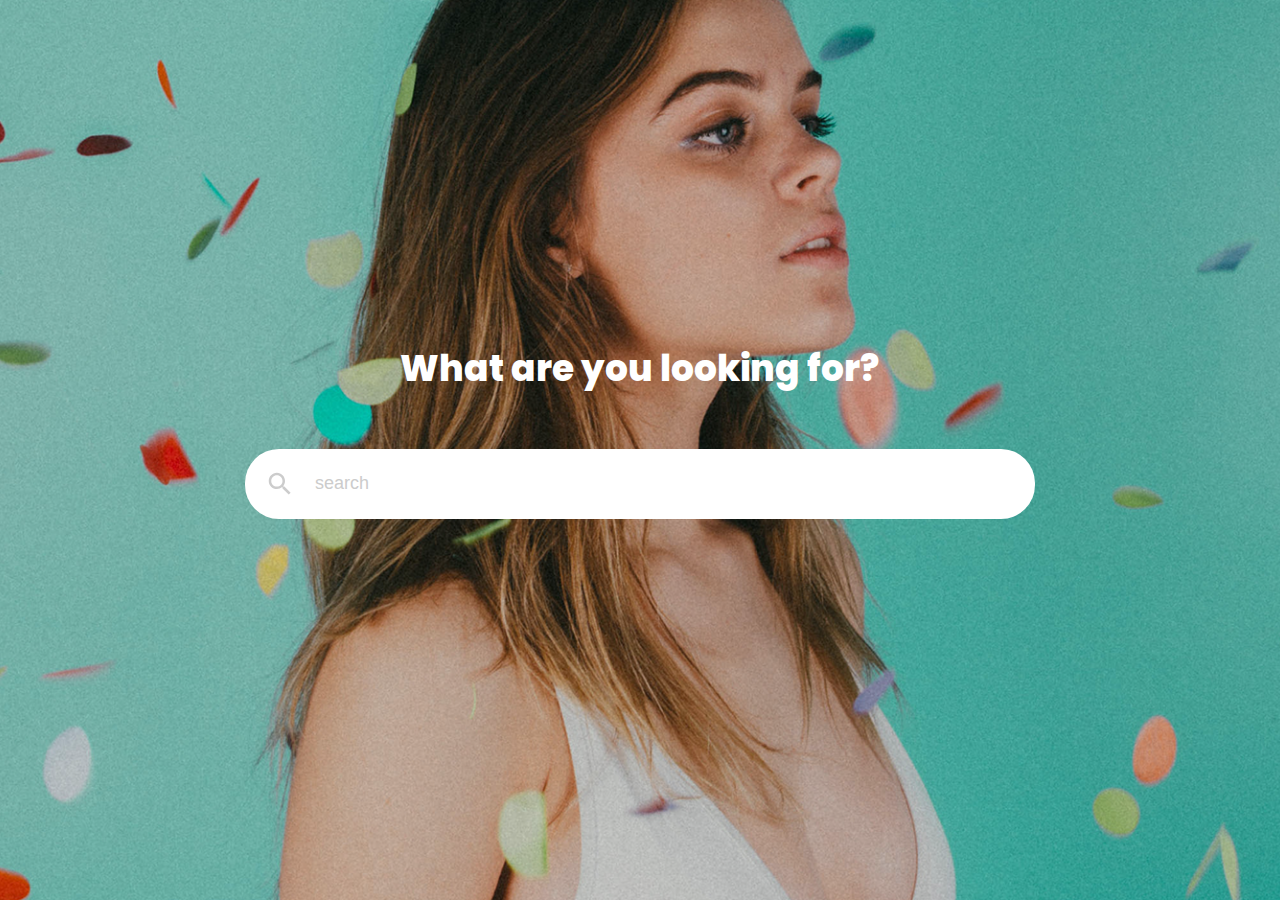
<file: Lab4/app/static/index.html>
<html>
  <head>
    <meta http-equiv="Content-Type" content="text/html; charset=UTF-8" />
    <meta name="viewport" content="width=device-width, initial-scale=1" />
    <meta http-equiv="X-UA-Compatible" content="IE=edge" />
    <meta name="author" content="colorlib.com">
    <link href="https://fonts.googleapis.com/css?family=Poppins:400,800" rel="stylesheet" />
    <link href="css/main.css" rel="stylesheet" />
  </head>
  <body>
    <div class="s006">
      <form action="/search" method="get">
        <fieldset>
          <legend><a href="/" style="text-decoration: none; color:inherit;">What are you looking for?</a></legend>
          <div class="inner-form">
            <div class="input-field">
              <button class="btn-search" type="button">
                <svg xmlns="http://www.w3.org/2000/svg" width="24" height="24" viewBox="0 0 24 24">
                  <path d="M15.5 14h-.79l-.28-.27C15.41 12.59 16 11.11 16 9.5 16 5.91 13.09 3 9.5 3S3 5.91 3 9.5 5.91 16 9.5 16c1.61 0 3.09-.59 4.23-1.57l.27.28v.79l5 4.99L20.49 19l-4.99-5zm-6 0C7.01 14 5 11.99 5 9.5S7.01 5 9.5 5 14 7.01 14 9.5 11.99 14 9.5 14z"></path>
                </svg>
              </button>
              <input id="search" name="query" type="text" placeholder="search"/>
            </div>
          </div>
        </fieldset>
      </form>
    </div>
  </body><!-- This templates was made by Colorlib (https://colorlib.com) -->
</html>
</file>
<file: Lab4/app/static/css/main.css>
html {
    line-height: 1.15;
    /* 1 */
    -ms-text-size-adjust: 100%;
    /* 2 */
    -webkit-text-size-adjust: 100%;
    /* 2 */
}

/* Sections
   ========================================================================== */
/**
 * Remove the margin in all browsers (opinionated).
 */
body {
    margin: 0;
}

/**
 * Add the correct display in IE 9-.
 */
article,
aside,
footer,
header,
nav,
section {
    display: block;
}

/**
 * Correct the font size and margin on `h1` elements within `section` and
 * `article` contexts in Chrome, Firefox, and Safari.
 */
h1 {
    font-size: 2em;
    margin: 0.67em 0;
}

/* Grouping content
   ========================================================================== */
/**
 * Add the correct display in IE 9-.
 * 1. Add the correct display in IE.
 */
figcaption,
figure,
main {
    /* 1 */
    display: block;
}

/**
 * Add the correct margin in IE 8.
 */
figure {
    margin: 1em 40px;
}

/**
 * 1. Add the correct box sizing in Firefox.
 * 2. Show the overflow in Edge and IE.
 */
hr {
    box-sizing: content-box;
    /* 1 */
    height: 0;
    /* 1 */
    overflow: visible;
    /* 2 */
}

/**
 * 1. Correct the inheritance and scaling of font size in all browsers.
 * 2. Correct the odd `em` font sizing in all browsers.
 */
pre {
    font-family: monospace, monospace;
    /* 1 */
    font-size: 1em;
    /* 2 */
}

/* Text-level semantics
   ========================================================================== */
/**
 * 1. Remove the gray background on active links in IE 10.
 * 2. Remove gaps in links underline in iOS 8+ and Safari 8+.
 */
a {
    background-color: transparent;
    /* 1 */
    -webkit-text-decoration-skip: objects;
    /* 2 */
}

/**
 * 1. Remove the bottom border in Chrome 57- and Firefox 39-.
 * 2. Add the correct text decoration in Chrome, Edge, IE, Opera, and Safari.
 */
abbr[title] {
    border-bottom: none;
    /* 1 */
    text-decoration: underline;
    /* 2 */
    text-decoration: underline dotted;
    /* 2 */
}

/**
 * Prevent the duplicate application of `bolder` by the next rule in Safari 6.
 */
b,
strong {
    font-weight: inherit;
}

/**
 * Add the correct font weight in Chrome, Edge, and Safari.
 */
b,
strong {
    font-weight: bolder;
}

/**
 * 1. Correct the inheritance and scaling of font size in all browsers.
 * 2. Correct the odd `em` font sizing in all browsers.
 */
code,
kbd,
samp {
    font-family: monospace, monospace;
    /* 1 */
    font-size: 1em;
    /* 2 */
}

/**
 * Add the correct font style in Android 4.3-.
 */
dfn {
    font-style: italic;
}

/**
 * Add the correct background and color in IE 9-.
 */
mark {
    background-color: #ff0;
    color: #000;
}

/**
 * Add the correct font size in all browsers.
 */
small {
    font-size: 80%;
}

/**
 * Prevent `sub` and `sup` elements from affecting the line height in
 * all browsers.
 */
sub,
sup {
    font-size: 75%;
    line-height: 0;
    position: relative;
    vertical-align: baseline;
}

sub {
    bottom: -0.25em;
}

sup {
    top: -0.5em;
}

/* Embedded content
   ========================================================================== */
/**
 * Add the correct display in IE 9-.
 */
audio,
video {
    display: inline-block;
}

/**
 * Add the correct display in iOS 4-7.
 */
audio:not([controls]) {
    display: none;
    height: 0;
}

/**
 * Remove the border on images inside links in IE 10-.
 */
img {
    border-style: none;
}

/**
 * Hide the overflow in IE.
 */
svg:not(:root) {
    overflow: hidden;
}

/* Forms
   ========================================================================== */
/**
 * 1. Change the font styles in all browsers (opinionated).
 * 2. Remove the margin in Firefox and Safari.
 */
button,
input,
optgroup,
select,
textarea {
    font-family: sans-serif;
    /* 1 */
    font-size: 100%;
    /* 1 */
    line-height: 1.15;
    /* 1 */
    margin: 0;
    /* 2 */
}

/**
 * Show the overflow in IE.
 * 1. Show the overflow in Edge.
 */
button,
input {
    /* 1 */
    overflow: visible;
}

/**
 * Remove the inheritance of text transform in Edge, Firefox, and IE.
 * 1. Remove the inheritance of text transform in Firefox.
 */
button,
select {
    /* 1 */
    text-transform: none;
}

/**
 * 1. Prevent a WebKit bug where (2) destroys native `audio` and `video`
 *    controls in Android 4.
 * 2. Correct the inability to style clickable types in iOS and Safari.
 */
button,
html [type="button"],
[type="reset"],
[type="submit"] {
    -webkit-appearance: button;
    /* 2 */
}

/**
 * Remove the inner border and padding in Firefox.
 */
button::-moz-focus-inner,
[type="button"]::-moz-focus-inner,
[type="reset"]::-moz-focus-inner,
[type="submit"]::-moz-focus-inner {
    border-style: none;
    padding: 0;
}

/**
 * Restore the focus styles unset by the previous rule.
 */
button:-moz-focusring,
[type="button"]:-moz-focusring,
[type="reset"]:-moz-focusring,
[type="submit"]:-moz-focusring {
    outline: 1px dotted ButtonText;
}

/**
 * Correct the padding in Firefox.
 */
fieldset {
    padding: 0.35em 0.75em 0.625em;
}

/**
 * 1. Correct the text wrapping in Edge and IE.
 * 2. Correct the color inheritance from `fieldset` elements in IE.
 * 3. Remove the padding so developers are not caught out when they zero out
 *    `fieldset` elements in all browsers.
 */
legend {
    box-sizing: border-box;
    /* 1 */
    color: inherit;
    /* 2 */
    display: table;
    /* 1 */
    max-width: 100%;
    /* 1 */
    padding: 0;
    /* 3 */
    white-space: normal;
    /* 1 */
}

/**
 * 1. Add the correct display in IE 9-.
 * 2. Add the correct vertical alignment in Chrome, Firefox, and Opera.
 */
progress {
    display: inline-block;
    /* 1 */
    vertical-align: baseline;
    /* 2 */
}

/**
 * Remove the default vertical scrollbar in IE.
 */
textarea {
    overflow: auto;
}

/**
 * 1. Add the correct box sizing in IE 10-.
 * 2. Remove the padding in IE 10-.
 */
[type="checkbox"],
[type="radio"] {
    box-sizing: border-box;
    /* 1 */
    padding: 0;
    /* 2 */
}

/**
 * Correct the cursor style of increment and decrement buttons in Chrome.
 */
[type="number"]::-webkit-inner-spin-button,
[type="number"]::-webkit-outer-spin-button {
    height: auto;
}

/**
 * 1. Correct the odd appearance in Chrome and Safari.
 * 2. Correct the outline style in Safari.
 */
[type="search"] {
    -webkit-appearance: textfield;
    /* 1 */
    outline-offset: -2px;
    /* 2 */
}

/**
 * Remove the inner padding and cancel buttons in Chrome and Safari on macOS.
 */
[type="search"]::-webkit-search-cancel-button,
[type="search"]::-webkit-search-decoration {
    -webkit-appearance: none;
}

/**
 * 1. Correct the inability to style clickable types in iOS and Safari.
 * 2. Change font properties to `inherit` in Safari.
 */
::-webkit-file-upload-button {
    -webkit-appearance: button;
    /* 1 */
    font: inherit;
    /* 2 */
}

/* Interactive
   ========================================================================== */
/*
 * Add the correct display in IE 9-.
 * 1. Add the correct display in Edge, IE, and Firefox.
 */
details,
menu {
    display: block;
}

/*
 * Add the correct display in all browsers.
 */
summary {
    display: list-item;
}

/* Scripting
   ========================================================================== */
/**
 * Add the correct display in IE 9-.
 */
canvas {
    display: inline-block;
}

/**
 * Add the correct display in IE.
 */
template {
    display: none;
}

/* Hidden
   ========================================================================== */
/**
 * Add the correct display in IE 10-.
 */
[hidden] {
    display: none;
}

html {
    height: 100%;
}

fieldset {
    margin: 0;
    padding: 0;
    -webkit-margin-start: 0;
    -webkit-margin-end: 0;
    -webkit-padding-before: 0;
    -webkit-padding-start: 0;
    -webkit-padding-end: 0;
    -webkit-padding-after: 0;
    border: 0;
}

legend {
    margin: 0;
    padding: 0;
    display: block;
    -webkit-padding-start: 0;
    -webkit-padding-end: 0;
}

/*===============================
=            Choices            =
===============================*/
.choices {
    position: relative;
    margin-bottom: 24px;
    font-size: 16px;
}

.choices:focus {
    outline: none;
}

.choices:last-child {
    margin-bottom: 0;
}

.choices.is-disabled .choices__inner, .choices.is-disabled .choices__input {
    background-color: #EAEAEA;
    cursor: not-allowed;
    -webkit-user-select: none;
    -moz-user-select: none;
    -ms-user-select: none;
    user-select: none;
}

.choices.is-disabled .choices__item {
    cursor: not-allowed;
}

.choices[data-type*="select-one"] {
    cursor: pointer;
}

.choices[data-type*="select-one"] .choices__inner {
    padding-bottom: 7.5px;
}

.choices[data-type*="select-one"] .choices__input {
    display: block;
    width: 100%;
    padding: 10px;
    border-bottom: 1px solid #DDDDDD;
    background-color: #FFFFFF;
    margin: 0;
}

.choices[data-type*="select-one"] .choices__button {
    background-image: url("../../icons/cross-inverse.svg");
    padding: 0;
    background-size: 8px;
    height: 100%;
    position: absolute;
    top: 50%;
    right: 0;
    margin-top: -10px;
    margin-right: 25px;
    height: 20px;
    width: 20px;
    border-radius: 10em;
    opacity: .5;
}

.choices[data-type*="select-one"] .choices__button:hover, .choices[data-type*="select-one"] .choices__button:focus {
    opacity: 1;
}

.choices[data-type*="select-one"] .choices__button:focus {
    box-shadow: 0px 0px 0px 2px #00BCD4;
}

.choices[data-type*="select-one"]:after {
    content: "";
    height: 0;
    width: 0;
    border-style: solid;
    border-color: #333333 transparent transparent transparent;
    border-width: 5px;
    position: absolute;
    right: 11.5px;
    top: 50%;
    margin-top: -2.5px;
    pointer-events: none;
}

.choices[data-type*="select-one"].is-open:after {
    border-color: transparent transparent #333333 transparent;
    margin-top: -7.5px;
}

.choices[data-type*="select-one"][dir="rtl"]:after {
    left: 11.5px;
    right: auto;
}

.choices[data-type*="select-one"][dir="rtl"] .choices__button {
    right: auto;
    left: 0;
    margin-left: 25px;
    margin-right: 0;
}

.choices[data-type*="select-multiple"] .choices__inner, .choices[data-type*="text"] .choices__inner {
    cursor: text;
}

.choices[data-type*="select-multiple"] .choices__button, .choices[data-type*="text"] .choices__button {
    position: relative;
    display: inline-block;
    margin-top: 0;
    margin-right: -4px;
    margin-bottom: 0;
    margin-left: 8px;
    padding-left: 16px;
    border-left: 1px solid #008fa1;
    background-image: url("../../icons/cross.svg");
    background-size: 8px;
    width: 8px;
    line-height: 1;
    opacity: .75;
}

.choices[data-type*="select-multiple"] .choices__button:hover, .choices[data-type*="select-multiple"] .choices__button:focus, .choices[data-type*="text"] .choices__button:hover, .choices[data-type*="text"] .choices__button:focus {
    opacity: 1;
}

.choices__inner {
    display: inline-block;
    vertical-align: top;
    width: 100%;
    background-color: #f9f9f9;
    padding: 7.5px 7.5px 3.75px;
    border: 1px solid #DDDDDD;
    border-radius: 2.5px;
    font-size: 14px;
    min-height: 44px;
    overflow: hidden;
}

.is-focused .choices__inner, .is-open .choices__inner {
    border-color: #b7b7b7;
}

.is-open .choices__inner {
    border-radius: 2.5px 2.5px 0 0;
}

.is-flipped.is-open .choices__inner {
    border-radius: 0 0 2.5px 2.5px;
}

.choices__list {
    margin: 0;
    padding-left: 0;
    list-style: none;
}

.choices__list--single {
    display: inline-block;
    padding: 4px 16px 4px 4px;
    width: 100%;
}

[dir="rtl"] .choices__list--single {
    padding-right: 4px;
    padding-left: 16px;
}

.choices__list--single .choices__item {
    width: 100%;
}

.choices__list--multiple {
    display: inline;
}

.choices__list--multiple .choices__item {
    display: inline-block;
    vertical-align: middle;
    border-radius: 20px;
    padding: 4px 10px;
    font-size: 12px;
    font-weight: 500;
    margin-right: 3.75px;
    margin-bottom: 3.75px;
    background-color: #00BCD4;
    border: 1px solid #00a5bb;
    color: #FFFFFF;
    word-break: break-all;
}

.choices__list--multiple .choices__item[data-deletable] {
    padding-right: 5px;
}

[dir="rtl"] .choices__list--multiple .choices__item {
    margin-right: 0;
    margin-left: 3.75px;
}

.choices__list--multiple .choices__item.is-highlighted {
    background-color: #00a5bb;
    border: 1px solid #008fa1;
}

.is-disabled .choices__list--multiple .choices__item {
    background-color: #aaaaaa;
    border: 1px solid #919191;
}

.choices__list--dropdown {
    display: none;
    z-index: 1;
    position: absolute;
    width: 100%;
    background-color: #FFFFFF;
    border: 1px solid #DDDDDD;
    top: 100%;
    margin-top: -1px;
    border-bottom-left-radius: 2.5px;
    border-bottom-right-radius: 2.5px;
    overflow: hidden;
    word-break: break-all;
}

.choices__list--dropdown.is-active {
    display: block;
}

.is-open .choices__list--dropdown {
    border-color: #b7b7b7;
}

.is-flipped .choices__list--dropdown {
    top: auto;
    bottom: 100%;
    margin-top: 0;
    margin-bottom: -1px;
    border-radius: .25rem .25rem 0 0;
}

.choices__list--dropdown .choices__list {
    position: relative;
    max-height: 300px;
    overflow: auto;
    -webkit-overflow-scrolling: touch;
    will-change: scroll-position;
}

.choices__list--dropdown .choices__item {
    position: relative;
    padding: 10px;
    font-size: 14px;
}

[dir="rtl"] .choices__list--dropdown .choices__item {
    text-align: right;
}

@media (min-width: 640px) {
    .choices__list--dropdown .choices__item--selectable {
        padding-right: 100px;
    }

    .choices__list--dropdown .choices__item--selectable:after {
        content: attr(data-select-text);
        font-size: 12px;
        opacity: 0;
        position: absolute;
        right: 10px;
        top: 50%;
        transform: translateY(-50%);
    }

    [dir="rtl"] .choices__list--dropdown .choices__item--selectable {
        text-align: right;
        padding-left: 100px;
        padding-right: 10px;
    }

    [dir="rtl"] .choices__list--dropdown .choices__item--selectable:after {
        right: auto;
        left: 10px;
    }
}

.choices__list--dropdown .choices__item--selectable.is-highlighted {
    background-color: #f2f2f2;
}

.choices__list--dropdown .choices__item--selectable.is-highlighted:after {
    opacity: .5;
}

.choices__item {
    cursor: default;
}

.choices__item--selectable {
    cursor: pointer;
}

.choices__item--disabled {
    cursor: not-allowed;
    -webkit-user-select: none;
    -moz-user-select: none;
    -ms-user-select: none;
    user-select: none;
    opacity: .5;
}

.choices__heading {
    font-weight: 600;
    font-size: 12px;
    padding: 10px;
    border-bottom: 1px solid #f7f7f7;
    color: gray;
}

.choices__button {
    text-indent: -9999px;
    -webkit-appearance: none;
    -moz-appearance: none;
    appearance: none;
    border: 0;
    background-color: transparent;
    background-repeat: no-repeat;
    background-position: center;
    cursor: pointer;
}

.choices__button:focus {
    outline: none;
}

.choices__input {
    display: inline-block;
    vertical-align: baseline;
    background-color: #f9f9f9;
    font-size: 14px;
    margin-bottom: 5px;
    border: 0;
    border-radius: 0;
    max-width: 100%;
    padding: 4px 0 4px 2px;
}

.choices__input:focus {
    outline: 0;
}

[dir="rtl"] .choices__input {
    padding-right: 2px;
    padding-left: 0;
}

.choices__placeholder {
    opacity: .5;
}

/*=====  End of Choices  ======*/
* {
    box-sizing: border-box;
}

.result {
    display: -ms-flexbox;
    display: flex;
    -ms-flex-pack: center;
    justify-content: center;
    -ms-flex-align: center;
    align-items: center;
    background-color: gray;
    opacity: 0.8;
    border-radius: 15px;
    padding: 20px;
}

.s006 {
    min-height: 100vh;
    display: -ms-flexbox;
    display: flex;
    -ms-flex-pack: center;
    justify-content: center;
    flex-direction: column;
    -ms-flex-align: center;
    align-items: center;
    font-family: 'Poppins', sans-serif;
    background: url("../images/Searchs_006.png");
    background-size: cover;
    background-position: center center;
    padding: 15px;
}

.s006 form {
    width: 100%;
    max-width: 790px;
}

.s006 form legend {
    font-size: 36px;
    color: #fff;
    font-weight: 800;
    text-align: center;
    margin-bottom: 59px;
}

.s006 form .inner-form {
    width: 100%;
    margin-bottom: 17px;
}

.s006 form .inner-form .input-field {
    height: 70px;
    width: 100%;
    position: relative;
}

.s006 form .inner-form .input-field input {
    height: 100%;
    width: 100%;
    background: transparent;
    border: 0;
    background: #fff;
    display: block;
    width: 100%;
    padding: 10px 32px 10px 70px;
    font-size: 18px;
    color: #666;
    border-radius: 34px;
}

.s006 form .inner-form .input-field input.placeholder {
    color: #ccc;
    font-size: 18px;
}

.s006 form .inner-form .input-field input:-moz-placeholder {
    color: #ccc;
    font-size: 18px;
}

.s006 form .inner-form .input-field input::-webkit-input-placeholder {
    color: #ccc;
    font-size: 18px;
}

.s006 form .inner-form .input-field input:hover, .s006 form .inner-form .input-field input:focus {
    box-shadow: none;
    outline: 0;
}

.s006 form .inner-form .input-field .btn-search {
    width: 70px;
    display: -ms-flexbox;
    display: flex;
    -ms-flex-align: center;
    align-items: center;
    position: absolute;
    left: 0;
    height: 100%;
    background: transparent;
    border: 0;
    padding: 0;
    cursor: pointer;
    display: flex;
    -ms-flex-pack: center;
    justify-content: center;
    align-items: center;
}

.s006 form .inner-form .input-field .btn-search svg {
    fill: #ccc;
    width: 30px;
    height: 30px;
    transition: all .2s ease-out, color .2s ease-out;
}

.s006 form .inner-form .input-field .btn-search:hover, .s006 form .inner-form .input-field .btn-search:focus {
    outline: 0;
    box-shadow: none;
}

.s006 form .inner-form .input-field .btn-search:hover svg, .s006 form .inner-form .input-field .btn-search:focus svg {
    fill: #666;
}

.s006 form .suggestion-wrap {
    padding: 0 15px;
}

.s006 form .suggestion-wrap span {
    font-size: 14px;
    font-family: 'Helvetica', sans-serif;
    display: inline-block;
    background: rgba(0, 0, 0, 0.6);
    padding: 0 15px;
    line-height: 32px;
    color: #fff;
    border-radius: 16px;
    margin-right: 10px;
    margin-bottom: 10px;
}

@media screen and (max-width: 767px) {
    .s006 form .inner-form .input-field {
        margin-bottom: 20px;
        height: 50px;
    }

    .s006 form .inner-form .input-field input {
        padding-left: 55px;
        font-size: 16px;
    }

    .s006 form .inner-form .input-field .btn-search svg {
        width: 26px;
        height: 26px;
    }
}
</file>
